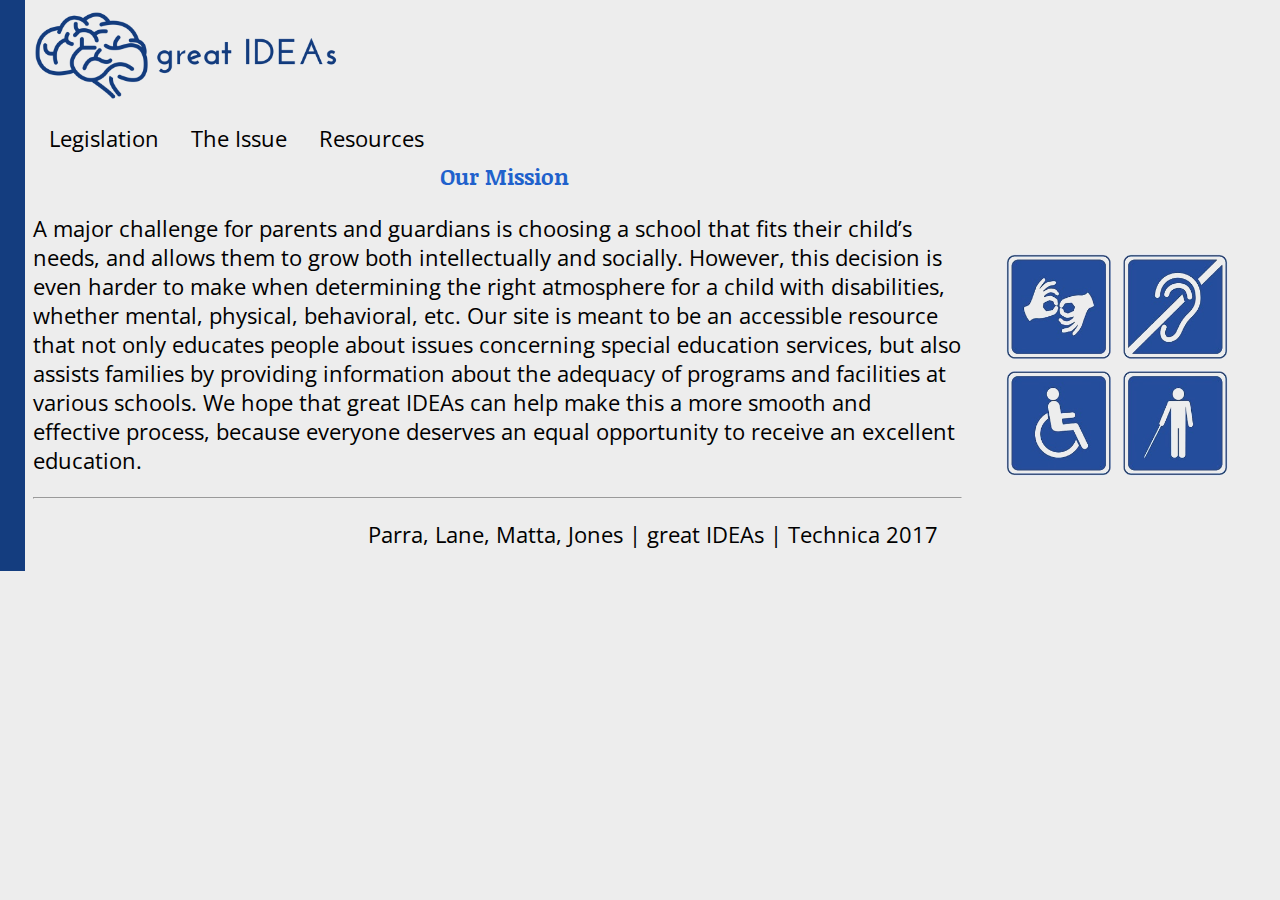
<file: index.html>
<!DOCTYPE html>
<html>
<head>

<link rel="stylesheet" type="text/css" href="styles.css">
<link href="https://fonts.googleapis.com/css?family=Noticia+Text|Open+Sans" rel="stylesheet">
<link rel="title icon" href="icon.png"/>

  <title> Great IDEAs </title>
</head>

  <style>


  </style>

  <script>

  </script>

  <body>
    <div class="container_16">
      <div class="row">
        <div id="logo" class="col_8">
            <img src="logo.png" height="25%" width="25%">
        </div>
        <div id="nav" class="col_8">
            <li><a href="leg.html">Legislation</a><li>
            <li><a href="issue.html">The Issue</a><li>
            <li><a href="resources.html">Resources</a><li>
        </div>
        </div>
      </div>

    <div class="clear">

    <div class="row">
      <div class="col_8">
          <div id="about">
              <br>
              <h2>Our Mission</h2>
              <img src="signs.png" height="25%" width="25%" style="float: right; padding: 2%">
              <p>A major challenge for parents and guardians is choosing a school that fits their child&rsquo;s needs, and allows them to grow both intellectually and socially. However, this decision is even harder to make when determining the right atmosphere for a child with disabilities, whether mental, physical, behavioral, etc. Our site is meant to be an accessible resource that not only educates people about issues concerning special education services, but also assists families by providing information about the adequacy of programs and facilities at various schools. We hope that great IDEAs can help make this a more smooth and effective process, because everyone deserves an equal opportunity to receive an excellent education. </p>
          </div>

    </div>

    </div>
  </body>

  <div class="clear">
  <div class="row">
    <div class="col_16">
      <footer>
        <hr>
        <p style="text-align: center; font-size: 100%">Parra, Lane, Matta, Jones | great IDEAs | Technica 2017</p>
      </footer>
    </div>
  </div>

</html>
</file>
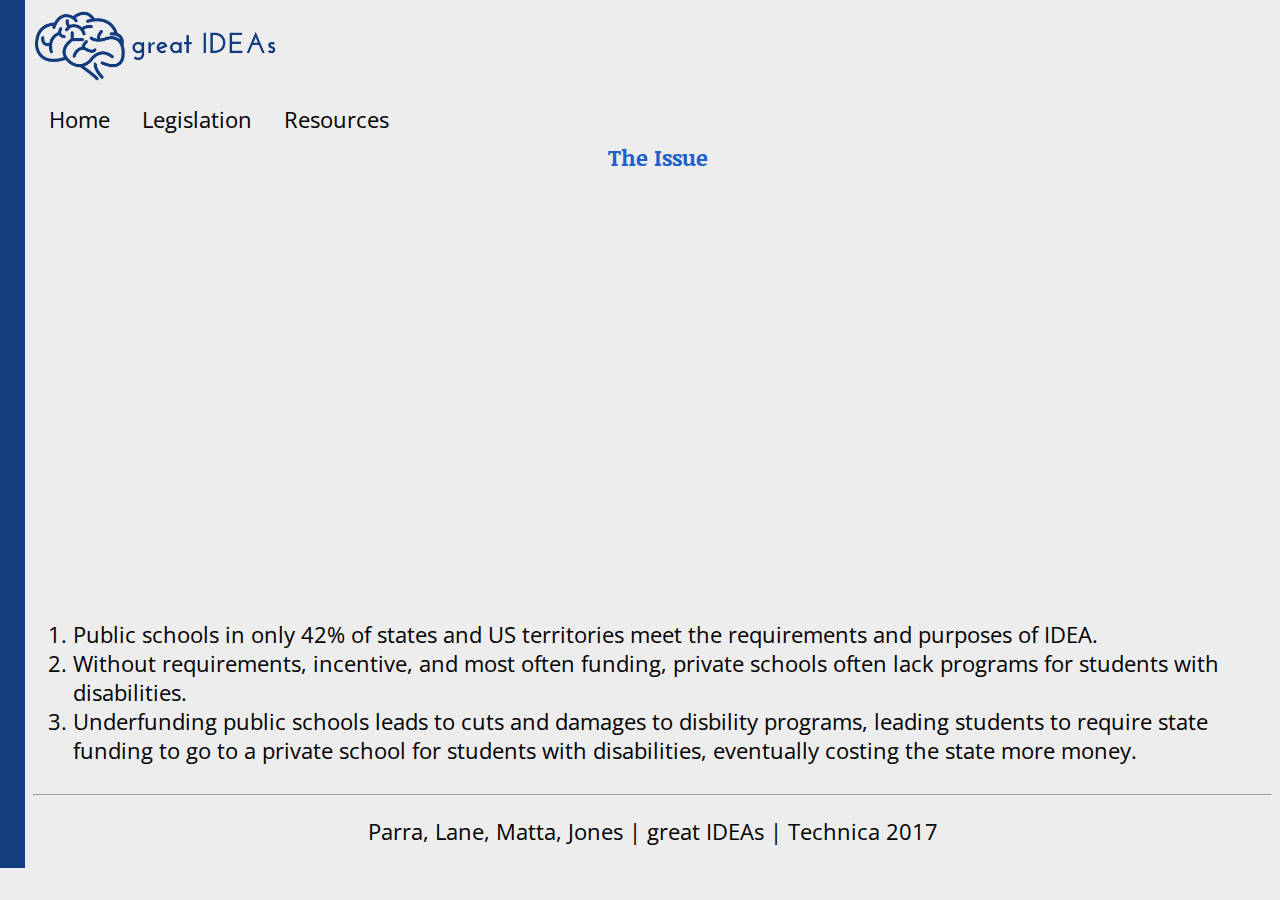
<file: issue.html>
<!DOCTYPE html>
<html>
<head>

<link rel="stylesheet" type="text/css" href="styles.css">
<link href="https://fonts.googleapis.com/css?family=Noticia+Text|Open+Sans" rel="stylesheet">
<link rel="title icon" href="icon.png"/>
  <title> The Issue| Great IDEAs </title>
</head>

  <body>
    <div class="container_16">
      <div class="row">
        <div id="logo" class="col_8">
            <img src="logo.png" height="20%" width="20%">
        </div>
        <div id="nav" class="col_8">
            <li><a href="index.html">Home</a><li>
            <li><a href="leg.html">Legislation</a><li>
            <li><a href="resources.html">Resources</a><li>
        </div>
        </div>
      </div>

    <div class="clear">

    <div class="row">
      <div class="col_8">
          <div id="about">
            <br>
              <h2 style="margin-left: 575px"> The Issue </h2>

              <script src="https://code.jquery.com/jquery-3.1.1.min.js"></script>
              <script src="https://code.highcharts.com/highcharts.js"></script>
              <script src="https://code.highcharts.com/modules/exporting.js"></script>

              <div id="container" style="min-width: 310px; height: 400px; max-width: 600px; margin: 0 auto"></div>

                <script>
              Highcharts.chart('container', {
                  chart: {
                      plotBackgroundColor: null,
                      plotBorderWidth: null,
                      plotShadow: false,
                      type: 'pie'
                  },
                  title: {
                      text: 'State & US Territory Implementation of IDEA'
                  },
                  tooltip: {
                      pointFormat: '{series.name}: <b>{point.percentage:.1f}%</b>'
                  },
                  plotOptions: {
                      pie: {
                          allowPointSelect: true,
                          cursor: 'pointer',
                          dataLabels: {
                              enabled: false
                          },
                          showInLegend: true
                      }
                  },
                  series: [{
                      name: 'States',
                      colorByPoint: true,
                      data: [{
                          name: 'Meets Requirements',
                          y: 41.67
                      }, {
                          name: 'Needs Assistance (1 year)',
                          y: 10.00,
                          sliced: true,
                          selected: true
                      }, {
                          name: 'Needs Assistance (2+ years)',
                          y: 46.67
                      }, {
                          name: 'Needs Assistance (6+ years)',
                          y: 1.67
                      }]
                  }]
              });
                </script>
                <p>
                  <ol>
                    <li>Public schools in only 42% of states and US territories meet the requirements and purposes of IDEA.</li>
                    <li>Without requirements, incentive, and most often funding, private schools often lack programs for students with disabilities.</li>
                    <li>Underfunding public schools leads to cuts and damages to disbility programs, leading students to require state funding to go to a private school for students with disabilities, eventually costing the state more money.</i>
                  </ol>

          </div>
    <div class="col_8">
      <div id="map">
      </div>
    </div>

    </div>

    </div>
  </body>

  <div class="clear"
  <div class="row">
    <div class="col_16">
      <footer>
        <hr>
        <p style="text-align: center; font-size: 100%"> Parra, Lane, Matta, Jones | great IDEAs | Technica 2017</p>
      </footer>
    </div>
</div>

</html>
</file>
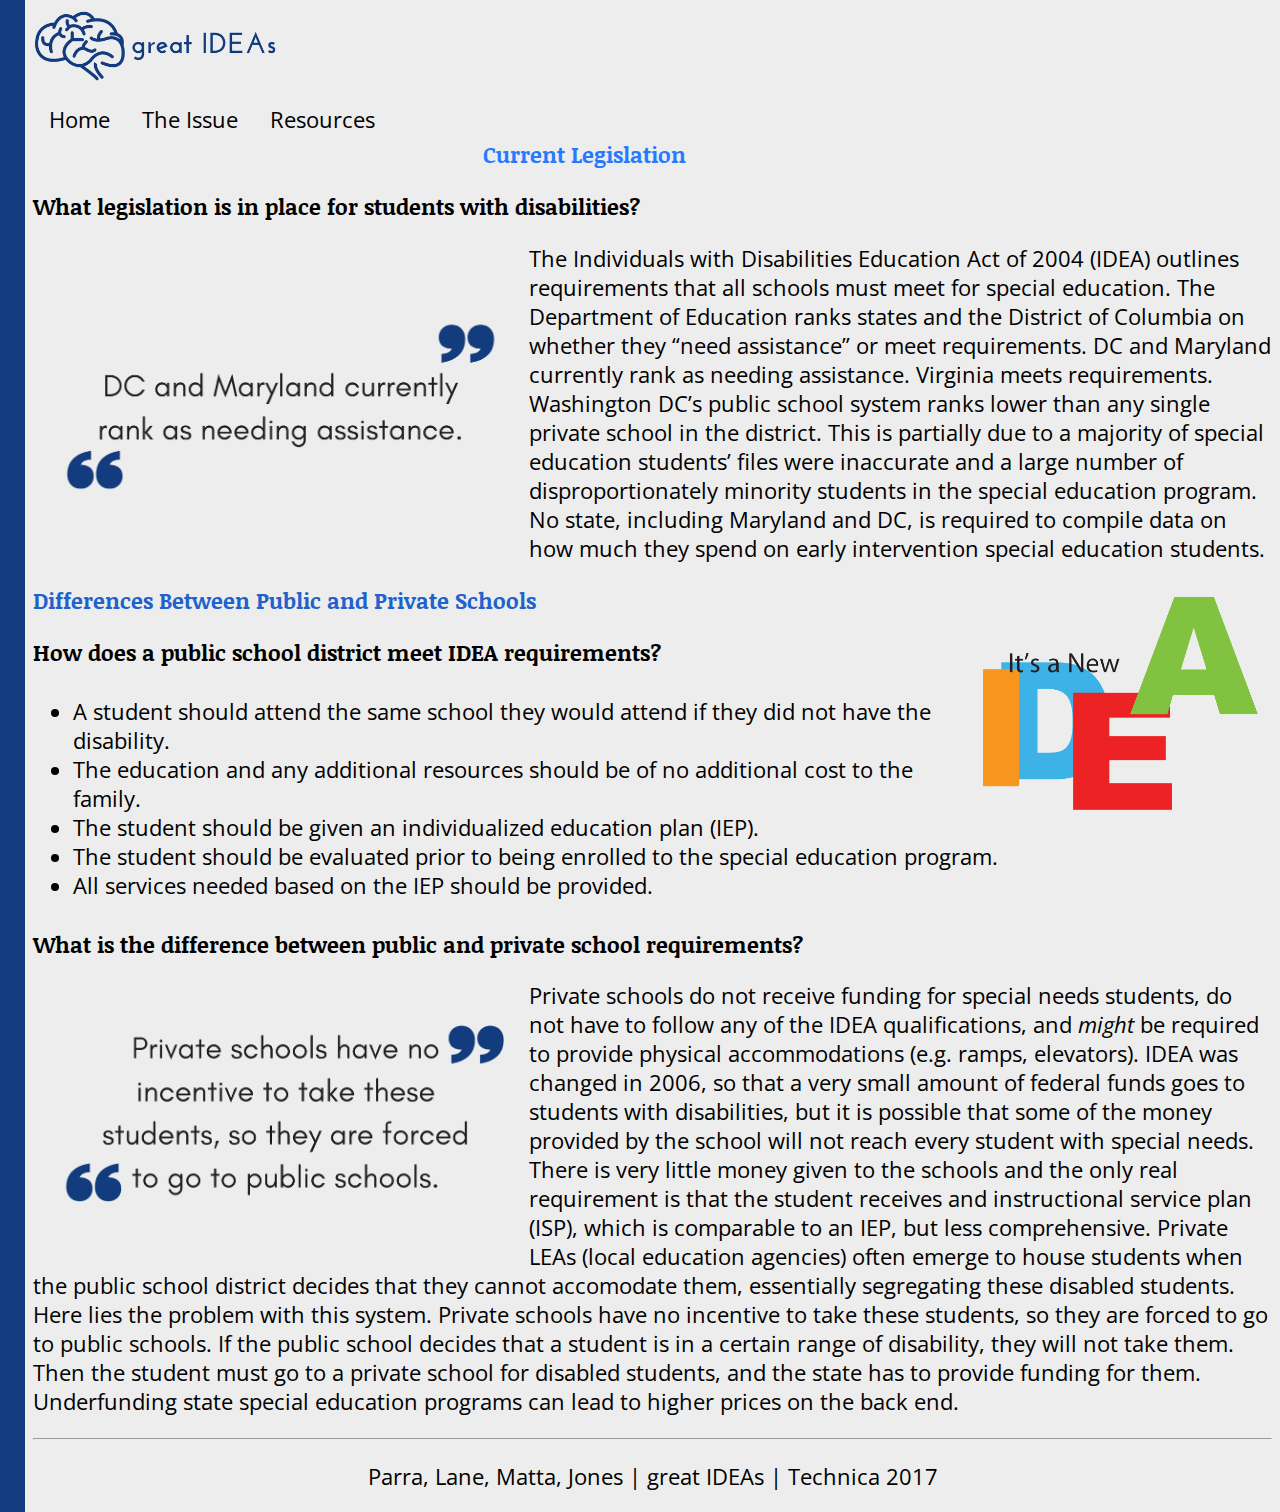
<file: leg.html>
<!DOCTYPE html>
<html>
<head>

<link rel="stylesheet" type="text/css" href="styles.css">
<link href="https://fonts.googleapis.com/css?family=Noticia+Text|Open+Sans" rel="stylesheet">
<link rel="title icon" href="icon.png"/>
  <title> Legislation | Great IDEAs </title>
</head>

  <style>

  h1{
    color: #277AFF;
  }
  </style>

  <script>

  </script>

  <body>
    <div class="container_16">
      <div class="row">
        <div id="logo" class="col_8">
            <img src="logo.png" height="20%" width="20%">
        </div>
        <div id="nav" class="col_8">
            <li><a href="index.html">Home</a><li>
            <li><a href="issue.html">The Issue</a><li>
            <li><a href="resources.html">Resources</a><li>
        </div>
        </div>
      </div>

    <div class="clear">

    <div class="row">
      <div class="col_16">
        <br>
          <h1 style="margin-left: 450px">Current Legislation</h1>
          <h3>What legislation is in place for students with disabilities?</h3>
            <img src="blurb1.png" width="40%" height="40%" style="float: left; padding: 2%">
            <p>The Individuals with Disabilities Education Act of 2004 (IDEA) outlines requirements that all schools must meet for special education. The Department of Education ranks states and the District of Columbia on whether they &ldquo;need assistance&rdquo; or meet requirements.
              DC and Maryland currently rank as needing assistance. Virginia meets requirements. Washington DC&rsquo;s public school system ranks lower than any single private school in the district.
              This is partially due to a majority of special education students&rsquo; files were inaccurate and a large number of disproportionately minority students in the special education program.
              No state, including Maryland and DC, is required to compile data on how much they spend on early intervention special education students.</p>
            <img src="idea.gif" width="25%" height="25%" style="float: right">
          <h2>Differences Between Public and Private Schools</h2>
          <h3>How does a public school district meet IDEA requirements?</h3>
          <ul>
              <li>A student should attend the same school they would attend if they did not have the disability.</li>
              <li>The education and any additional resources should be of no additional cost to the family.</li>
              <li>The student should be given an individualized education plan (IEP).</li>
              <li>The student should be evaluated prior to being enrolled to the special education program.</li>
              <li>All services needed based on the IEP should be provided.</li>
          </ul>
          <h3>What is the difference between public and private school requirements?</h3>
          <img src="blurb2.png" width="40%" height="40%" style="float: left; padding: 2%">
          <p>Private schools do not receive funding for special needs students, do not have to follow any of the IDEA qualifications, and <i>might</i> be required to provide physical accommodations (e.g. ramps, elevators). IDEA was changed in 2006, so that a very small amount of federal funds goes to students with disabilities, but it is possible that some of the money provided by the school will not reach every student with special needs. There is very little money given to the schools and the only real requirement is that the student receives and instructional service plan (ISP), which is comparable to an IEP, but less comprehensive. Private LEAs (local education agencies) often emerge to house students when the public school district decides that they cannot accomodate them, essentially segregating these disabled students. Here lies the problem with this system. Private schools have no incentive to take these students, so they are forced to go to public schools. If the public school decides that a student is in a certain range of disability, they will not take them. Then the student must go to a private school for disabled students, and the state has to provide funding for them. Underfunding state special education programs can lead to higher prices on the back end.
          </p>
          </div>
      </div>

      <div class="row">
        <div class="col_16">
          <footer>
            <hr>
            <p style="text-align: center; font-size: 100%">Parra, Lane, Matta, Jones | great IDEAs | Technica 2017</p>
          </footer>
        </div>
      </div>
  </body>

</html>
</file>
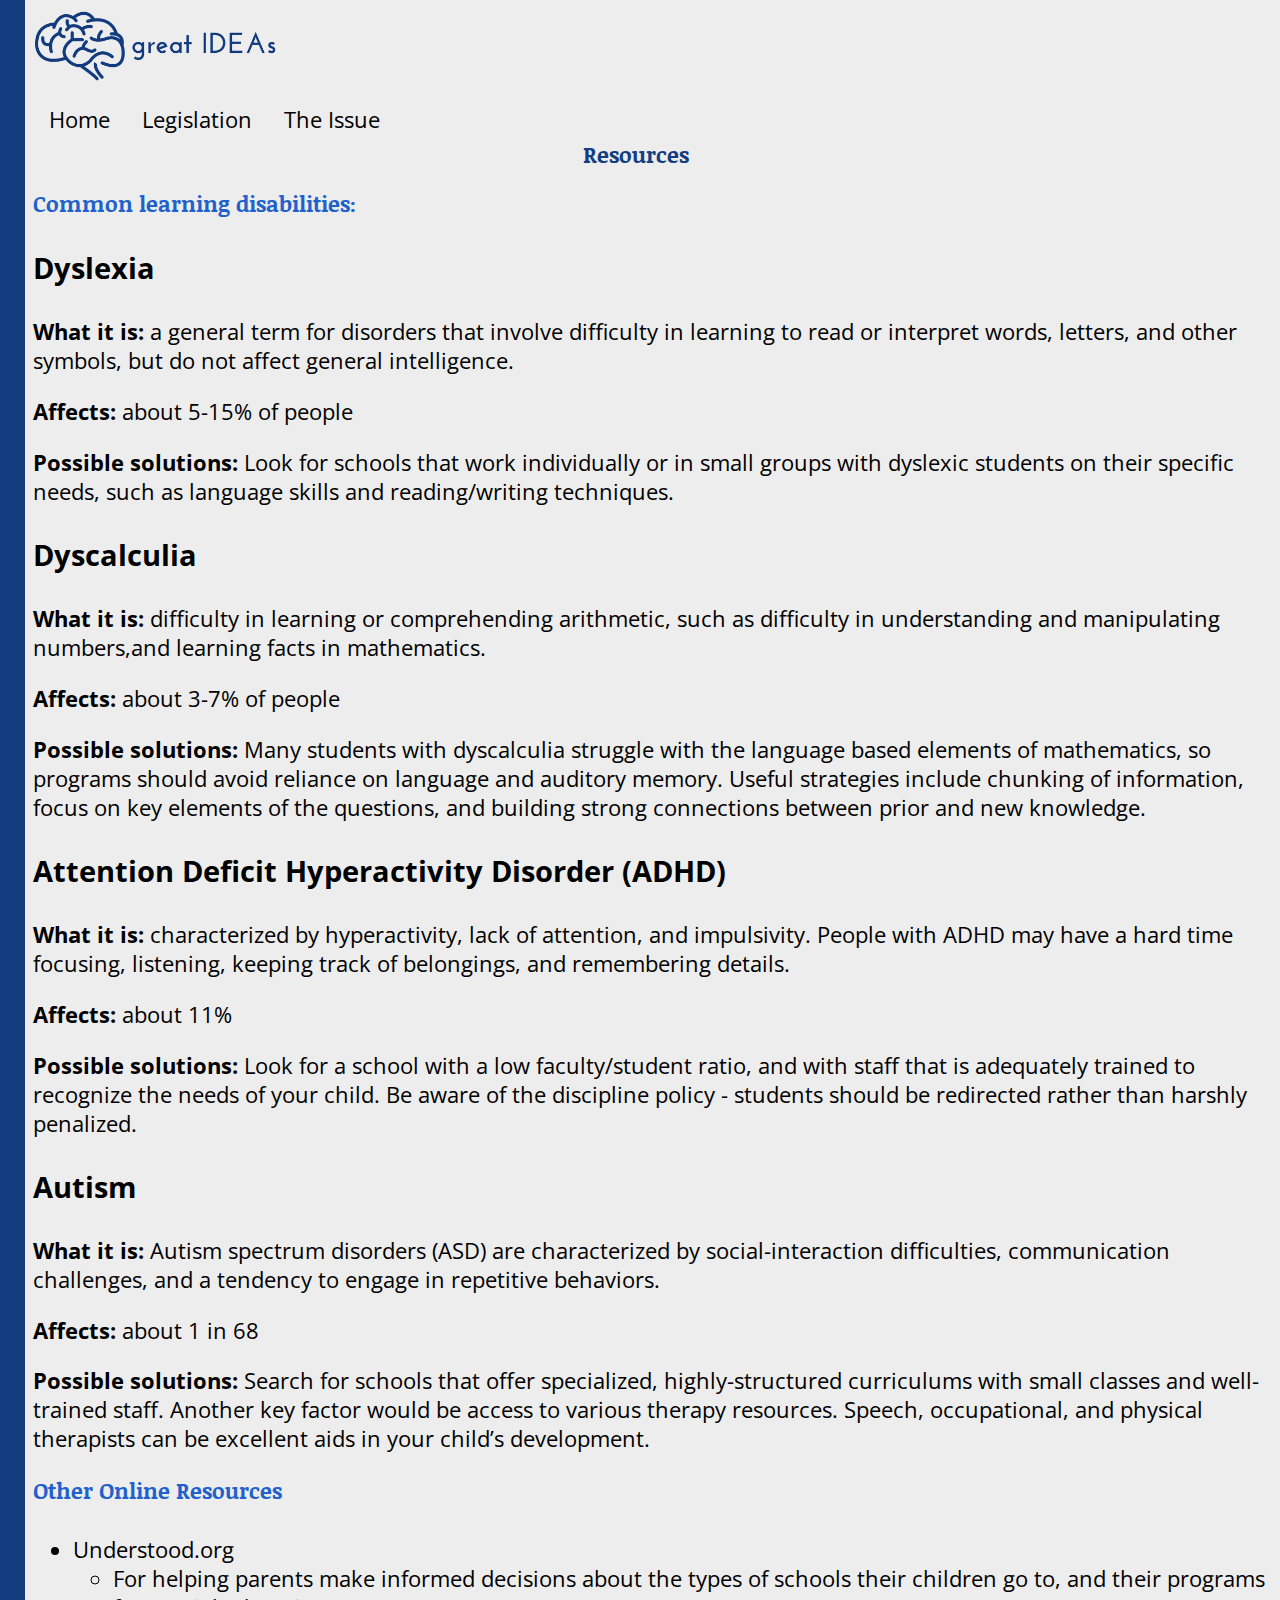
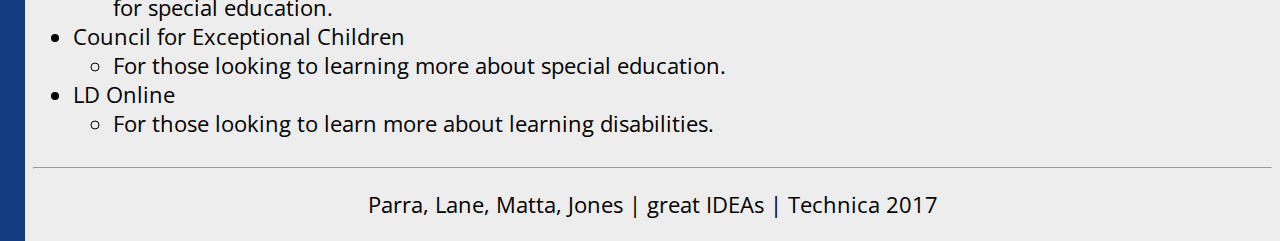
<file: resources.html>
<!DOCTYPE html>
<html>
<head>

<link rel="stylesheet" type="text/css" href="styles.css">
<link href="https://fonts.googleapis.com/css?family=Noticia+Text|Open+Sans" rel="stylesheet">
<link rel="title icon" href="icon.png"/>
  <title> Parent Resources | Great IDEAs </title>
</head>

  <style>
  h1{
    color: #143D7F;
  }
  #resources a{
      color: black;
      text-decoration: none;
  }
  #resources a:hover{
    color: navy;
    font-weight: bold;
  }
  </style>

  <script>

  </script>

  <body>
    <div class="container_16">
      <div class="row">
        <div id="logo" class="col_8">
            <img src="logo.png" height="20%" width="20%">
        </div>
        <div id="nav" class="col_8">
            <li><a href="index.html">Home</a><li>
            <li><a href="leg.html">Legislation</a><li>
            <li><a href="issue.html">The Issue</a><li>
        </div>
        </div>
      </div>

    <div class="clear">

    <div class="row">
      <div class="col_16">
        <br>
        <h1 style="margin-left: 550px">Resources</h1>
        <h2>Common learning disabilities:</h2>
          <p style="font-size: 102%"><b>Dyslexia</b><p>
            <p><b>What it is:</b> a general term for disorders that involve difficulty in learning to read or interpret words, letters, and other symbols, but do not affect general intelligence.</p>
            <p><b>Affects:</b> about 5-15% of people</p>
            <p><b>Possible solutions:</b> Look for schools that work individually or in small groups with dyslexic students on their specific needs, such as language skills and reading/writing techniques.</p>
          <p style="font-size: 102%"><b>Dyscalculia</b><p>
            <p><b>What it is:</b> difficulty in learning or comprehending arithmetic, such as difficulty in understanding and manipulating numbers,and learning facts in mathematics.</p>
            <p><b>Affects:</b> about 3-7% of people</p>
            <p><b>Possible solutions:</b> Many students with dyscalculia struggle with the language based elements of mathematics, so programs should avoid reliance on language and auditory memory. Useful strategies include chunking of information, focus on key elements of the questions, and building strong connections between prior and new knowledge.</p>
          <p style="font-size: 102%"><b>Attention Deficit Hyperactivity Disorder (ADHD)</b><p>
            <p><b>What it is:</b> characterized by hyperactivity, lack of attention, and impulsivity. People with ADHD may have a hard time focusing, listening, keeping track of belongings, and remembering details.</p>
            <p><b>Affects:</b> about 11%</p>
            <p><b>Possible solutions:</b> Look for a school with a low faculty/student ratio, and with staff that is adequately trained to recognize the needs of your child. Be aware of the discipline policy - students should be redirected rather than harshly penalized.</p>
          <p style="font-size: 102%"><b>Autism</b><p>
            <p><b>What it is:</b> Autism spectrum disorders (ASD) are characterized by social-interaction difficulties, communication challenges, and a tendency to engage in repetitive behaviors. </p>
            <p><b>Affects:</b> about 1 in 68</p>
            <p><b>Possible solutions:</b> Search for schools that offer specialized, highly-structured curriculums with small classes and well-trained staff. Another key factor would be access to various therapy resources. Speech, occupational, and physical therapists can be excellent aids in your child&rsquo;s development.</p>

        <h2>Other Online Resources</h2>
        <ul id="resources">
          <li><a href="https://www.understood.org/en/school-learning/choosing-starting-school/finding-right-school/choosing-a-school-know-the-options-for-your-child">Understood.org<a></li>
              <ul>
                <li> For helping parents make informed decisions about the types of schools their children go to, and their programs for special education. </li>
              </ul>
          <li><a href="https://www.cec.sped.org/Tools-and-Resources/For-Families">Council for Exceptional Children<a></li>
            <ul>
                <li> For those looking to learning more about special education.</li>
            </ul>
          <li><a href="http://www.ldonline.org/">LD Online<a></li>
            <ul>
                <li> For those looking to learn more about learning disabilities. </li>
            </ul>
        </ul>
      </div>
    </div>

    <div class="row">
      <div class="col_16">
        <footer>
          <hr>
          <p style="text-align: center; font-size: 100%">Parra, Lane, Matta, Jones | great IDEAs | Technica 2017</p>
        </footer>
      </div>
    </div>
  </body>

</html>
</file>
<file: styles.css>
.col-1 {width: 6.25%;}
.col-2 {width: 12.5%;}
.col-3 {width: 18.75%;}
.col-4 {width: 25%;}
.col-5 {width: 31.25%;}
.col-6 {width: 37.5%;}
.col-7 {width: 43.75%;}
.col-8 {width: 50%;}
.col-9 {width: 56.25%;}
.col-10 {width: 62.5%;}
.col-11 {width: 68.75%;}
.col-12 {width: 75%;}
.col-13 {width: 81.25%;}
.col-14 {width: 87.5%;}
.col-15 {width: 93.75%;}
.col-16 {width: 100%;}

*{
    box-sizing: border-box;
}

[class*="col-"]{
    float: left;
    padding: 1%;
    text-align: center;
}

.row: after{
    content: "";
    clear: both;
    display: block;
}

html{
    font-size: calc(1em + 1vw);
    border-left: 25px solid #143D7F;
}

h2{
  color: #2061CC;
}
h1, h2, h3{
    font-family: 'Noticia Text', serif;
    font-size: 75%;
}
p, li, footer{
    font-family: 'Open Sans', sans-serif;
    font-size: 75%;
}
body{
  background-color: #EDEDED;
}

#nav ul{
    list-style-type: circle;
    margin: 0;
    padding: 0;
    overflow: hidden;
    background-color: #277AFF;
}

#nav li{
    list-style-type: none;
    float: left;
}

#nav li a{
    display: block;
    color: black;
    text-align: center;
    padding: 14px 16px;
    text-decoration: none;
}

#nav li a:hover{
    background-color: #2061CC;
}
</file>
